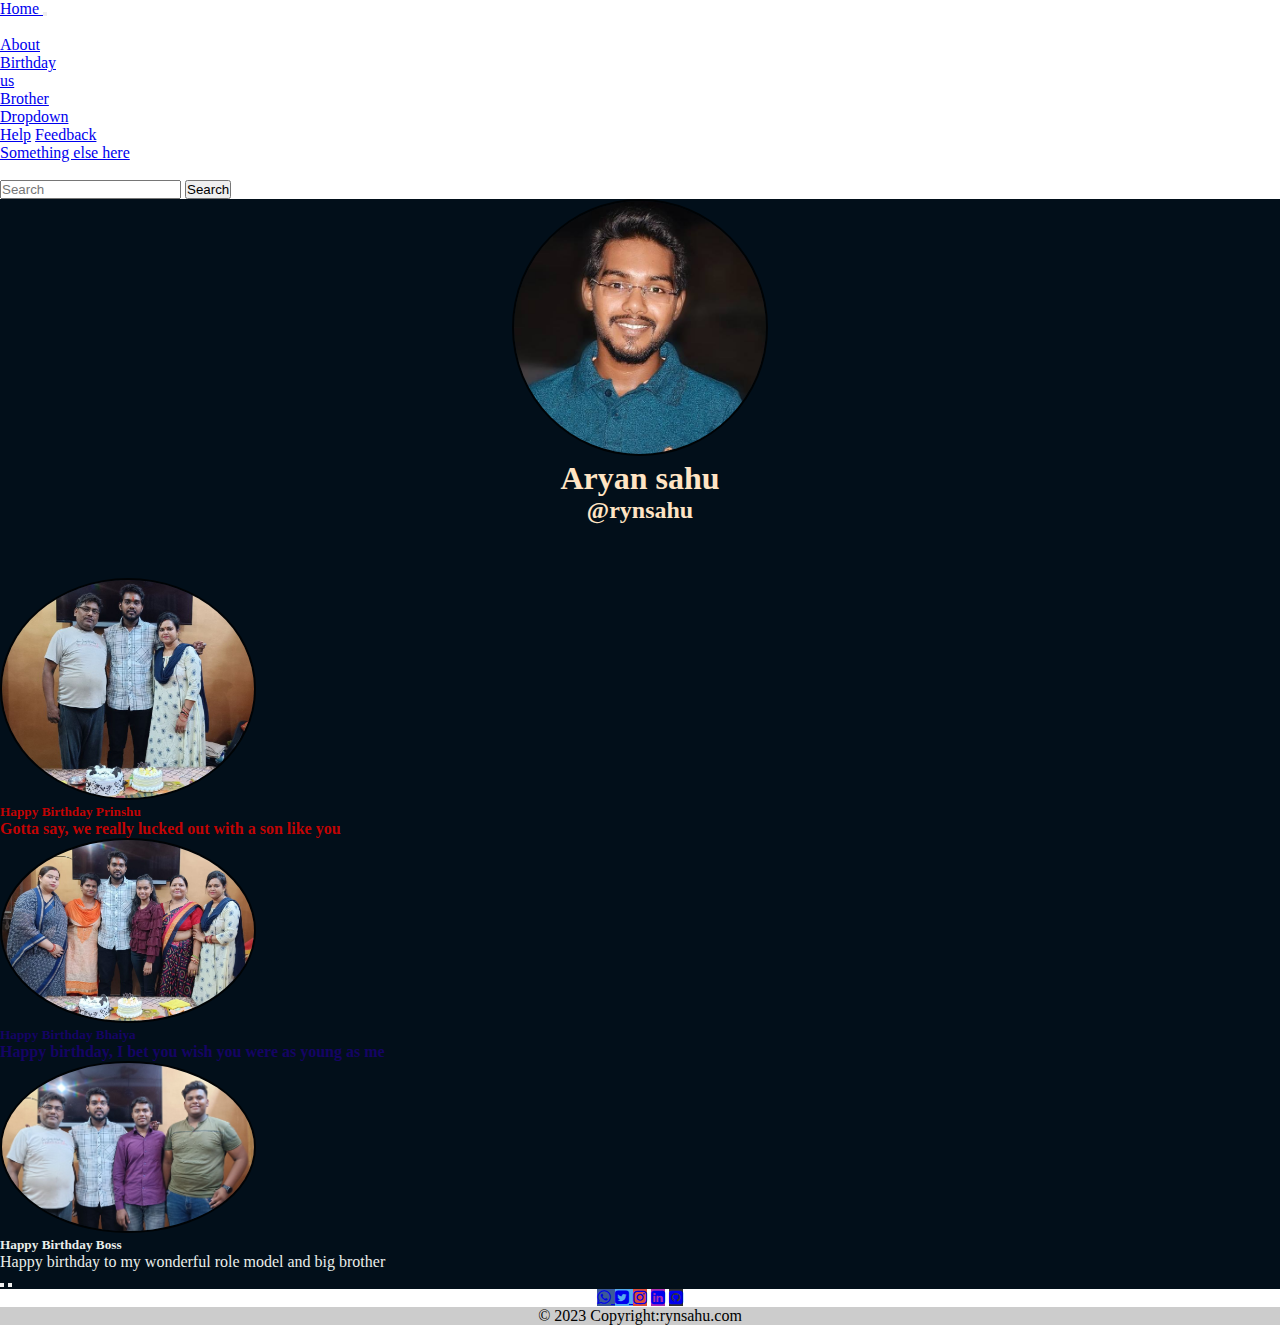
<file: bhaiyabirthday/index.html>
<!doctype html>
<html lang="en">

<head>
  <!-- Required meta tags -->
  <meta charset="utf-8">
  <meta name="viewport" content="width=device-width, initial-scale=1, shrink-to-fit=no">

  <!-- Bootstrap CSS -->
  <link rel="stylesheet" href="https://cdn.jsdelivr.net/npm/bootstrap@4.6.2/dist/css/bootstrap.min.css"
    integrity="sha384-xOolHFLEh07PJGoPkLv1IbcEPTNtaed2xpHsD9ESMhqIYd0nLMwNLD69Npy4HI+N" crossorigin="anonymous">
    <link rel="stylesheet" href="https://maxcdn.bootstrapcdn.com/font-awesome/4.7.0/css/font-awesome.min.css">
  <link rel="stylesheet" href="first.css">
  <link rel="stylesheet" href="util.css">
  <!-- <link rel="stylesheet" href="birthday.css"> -->
  <!-- <link rel="stylesheet" href="as.css"> -->


  <title>@rynsahu</title>
</head>

<body>
  <nav class="navbar navbar-expand-lg navbar-light bg-light">
    <a class="navbar-brand" href="#">Home <span class="sr-only">(current)</span></a>
    <button class="navbar-toggler" type="button" data-toggle="collapse" data-target="#navbarSupportedContent"
      aria-controls="navbarSupportedContent" aria-expanded="false" aria-label="Toggle navigation">
      <span class="navbar-toggler-icon"></span>
    </button>

    <div class="collapse navbar-collapse" id="navbarSupportedContent">
      <ul class="navbar-nav mr-auto">
        <li class="nav-item active">
         
        </li>
        <li class="nav-item">
          <a class="nav-link" href="#">About</a>
        </li>
        <li class="nav-item">
          <a class="nav-link" href="birthday.html">Birthday</a>
        </li>
        <li class="nav-item">
          <a class="nav-link" href="#">us</a>
        </li>
        <li class="nav-item" >
          <a class="nav-link" href="rotator.html">Brother</a>
        </li>
        <li class="nav-item dropdown">
          <a class="nav-link dropdown-toggle" href="#" role="button" data-toggle="dropdown" aria-expanded="false">
            Dropdown
          </a>
          <div class="dropdown-menu">
            <a class="dropdown-item" href="#">Help</a>
            <a class="dropdown-item" href="#">Feedback</a>
            <div class="dropdown-divider"></div>
            <a class="dropdown-item" href="#">Something else here</a>
          </div>
        </li>
        <li class="nav-item">
          <a class="nav-link disabled"></a>
        </li>
      </ul>
      <form class="form-inline my-2 my-lg-0">
        <input class="form-control mr-sm-2" type="search" placeholder="Search" aria-label="Search">
        <button class="btn btn-outline-success my-2 my-sm-0" type="submit">Search</button>
      </form>
    </div>
  </nav>
  <div class="one">
    <div id="left">
      <img src="p9.jpg" alt="">
    </div>
    <div id="info">
      <h1> Aryan sahu</h1>
      <h2>@rynsahu</h2>
    </div>
    <div id="carouselExampleCaptions" class="carousel slide" data-ride="carousel">
      <ol class="carousel-indicators">
        <li data-target="#carouselExampleCaptions" data-slide-to="0" class="active"></li>
        <li data-target="#carouselExampleCaptions" data-slide-to="1"></li>
        <li data-target="#carouselExampleCaptions" data-slide-to="2"></li>
      </ol>
      <div class="carousel-inner">
        <div class="carousel-item active">
          <img src="as1.jpg" class="d-block w-100" alt="...">
          <div class="carousel-caption d-none d-md-block" style="color: rgba(201, 3, 3, 0.979);border: #333333;">
            <h5>Happy Birthday Prinshu</h5>
            <h4>Gotta say, we really lucked out with a son like you</h4>
          </div>
        </div>
        <div class="carousel-item">
          <img src="as4.jpg" class="d-block w-100" alt="...">
          <div class="carousel-caption d-none d-md-block" style="color: rgb(21, 4, 100);">
            <h5>Happy Birthday Bhaiya </h5>
            <h4>Happy birthday, I bet you wish you were as young as me</h4>
          </div>
        </div>
        <div class="carousel-item">
          <img src="as2.jpg" class="d-block w-100" alt="...">
          <div class="carousel-caption d-none d-md-block" style="color: rgb(234, 238, 234); ">
            <h5>Happy Birthday Boss</h5>
            <p>Happy birthday to my wonderful role model and big brother</p>
          </div>
          
        </div>
      </div>
      <button class="carousel-control-prev" type="button" data-target="#carouselExampleCaptions" data-slide="prev">
        <span class="carousel-control-prev-icon" aria-hidden="true"></span>
        <span class="sr-only">Previous</span>
      </button>
      <button class="carousel-control-next" type="button" data-target="#carouselExampleCaptions" data-slide="next">
        <span class="carousel-control-next-icon" aria-hidden="true"></span>
        <span class="sr-only">Next</span>
      </button>
    </div>
  </div>
  
  <footer class="bg-light text-center text-white">
    <!-- Grid container -->
    <div class="container p-4 pb-0">
      <!-- Section: Social media -->
      <section class="mb-4">
        <!-- Facebook -->
        <a
          class="btn text-white btn-floating m-1"
          style="background-color: #3b5998;"
          href="#!"
          role="button"
          >
          <i class="fa fa-whatsapp" aria-hidden="true"></i>
        </a>
  
        
        <a
          class="btn text-white btn-floating m-1"
          style="background-color: #55acee;"
          href="#!"
          role="button"
          ><i class="fa fa-twitter-square" aria-hidden="true"></i>
        </a>
  
        <a
          class="btn text-white btn-floating m-1"
          style="background-color: #dd4b39;"
          href="#!"
          role="button"
          ><i class="fa fa-instagram" aria-hidden="true"></i></a>
  
        
        <a
          class="btn text-white btn-floating m-1"
          style="background-color: #ac2bac;"
          href="#!"
          role="button"
          ><i class="fa fa-linkedin-square" aria-hidden="true"></i></a>
  
        
        <a
          class="btn text-white btn-floating m-1"
          style="background-color: #333333;"
          href="#!"
          role="button"
          ><i class="fa fa-github-square" aria-hidden="true"></i></a>
      </section>
      
    </div>
    <!-- Grid container -->
  
    <!-- Copyright -->
    <div class="text-center p-3" style="background-color: rgba(0, 0, 0, 0.2); color: black;">
      © 2023 Copyright:rynsahu.com
      <a class="text-white" href="https://Google.com"></a>
    </div>
    
  </footer>


  <!-- Optional JavaScript; choose one of the two! -->

  <!-- Option 1: jQuery and Bootstrap Bundle (includes Popper) -->
  <script src="https://cdn.jsdelivr.net/npm/jquery@3.5.1/dist/jquery.slim.min.js"
    integrity="sha384-DfXdz2htPH0lsSSs5nCTpuj/zy4C+OGpamoFVy38MVBnE+IbbVYUew+OrCXaRkfj"
    crossorigin="anonymous"></script>
  <script src="https://cdn.jsdelivr.net/npm/bootstrap@4.6.2/dist/js/bootstrap.bundle.min.js"
    integrity="sha384-Fy6S3B9q64WdZWQUiU+q4/2Lc9npb8tCaSX9FK7E8HnRr0Jz8D6OP9dO5Vg3Q9ct"
    crossorigin="anonymous"></script>

  <!-- Option 2: Separate Popper and Bootstrap JS -->
  <!--
    <script src="https://cdn.jsdelivr.net/npm/jquery@3.5.1/dist/jquery.slim.min.js" integrity="sha384-DfXdz2htPH0lsSSs5nCTpuj/zy4C+OGpamoFVy38MVBnE+IbbVYUew+OrCXaRkfj" crossorigin="anonymous"></script>
    <script src="https://cdn.jsdelivr.net/npm/popper.js@1.16.1/dist/umd/popper.min.js" integrity="sha384-9/reFTGAW83EW2RDu2S0VKaIzap3H66lZH81PoYlFhbGU+6BZp6G7niu735Sk7lN" crossorigin="anonymous"></script>
    <script src="https://cdn.jsdelivr.net/npm/bootstrap@4.6.2/dist/js/bootstrap.min.js" integrity="sha384-+sLIOodYLS7CIrQpBjl+C7nPvqq+FbNUBDunl/OZv93DB7Ln/533i8e/mZXLi/P+" crossorigin="anonymous"></script>
    -->
  
</body>

</html>
</file>
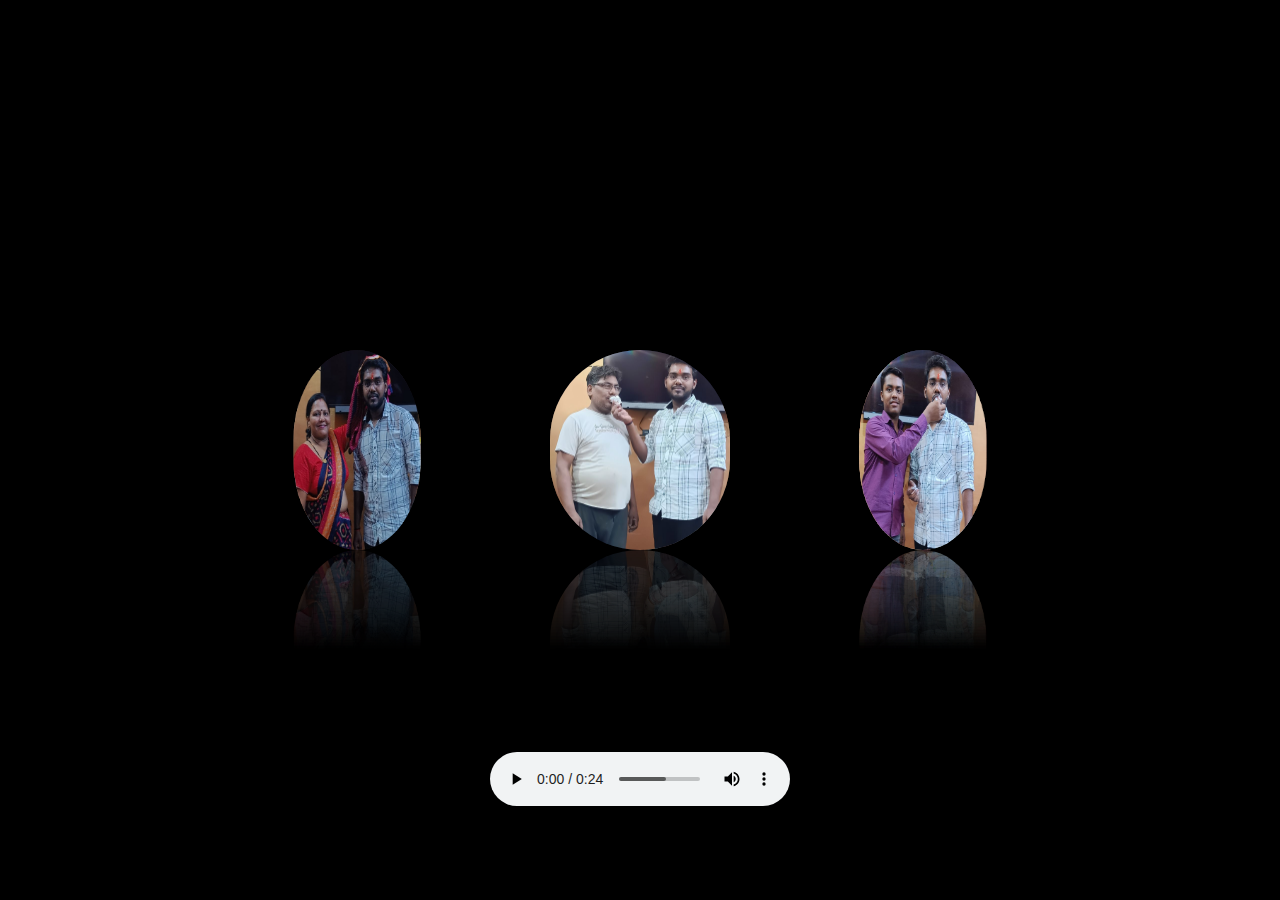
<file: bhaiyabirthday/birthday.html>
<!DOCTYPE html>
<html lang="en">
<head>
    <meta charset="UTF-8">
    <meta http-equiv="X-UA-Compatible" content="IE=edge">
    <meta name="viewport" content="width=device-width, initial-scale=1.0">
    <link rel="stylesheet" href="birthday.css">
    <title>@rynsahu</title>
</head>
<body>
    <div class="gallery">
        <span style = "--i:1"><img src="b1.jpg" alt=""></span>
        <span style = "--i:2"><img src="b2.jpg" alt=""></span>
        <span style = "--i:3"><img src="b3.jpg" alt=""></span>
        <span style = "--i:4"><img src="b4.jpg" alt=""></span>
        <span style = "--i:5"><img src="b5.jpg" alt=""></span>
        <span style = "--i:6"><img src="b6.jpg" alt=""></span>
        <span style = "--i:7"><img src="b7.jpg" alt=""></span>
        <span style = "--i:8"><img src="b8.jpg" alt=""></span>
        <span style = "--i:9"><img src="b9.jpg" alt=""></span>
        <span style = "--i:10"><img src="b10.jpg" alt=""></span>
        <!-- <span style = "--i:8"><img src="img1.jpg" alt=""></span> -->
         
           
    </div>
    
</body>
</html>
    <div class="music">
        <audio controls autoplay>
            <source src="Happy Birthday Friend Tamil.mp3" type="audio/ogg">
            <source src="Happy Birthday Friend Tamil.mp3" type="audio/mpeg">
          Your browser does not support the audio element.
          </audio>
    </div>
    
</body>
</html>
</file>
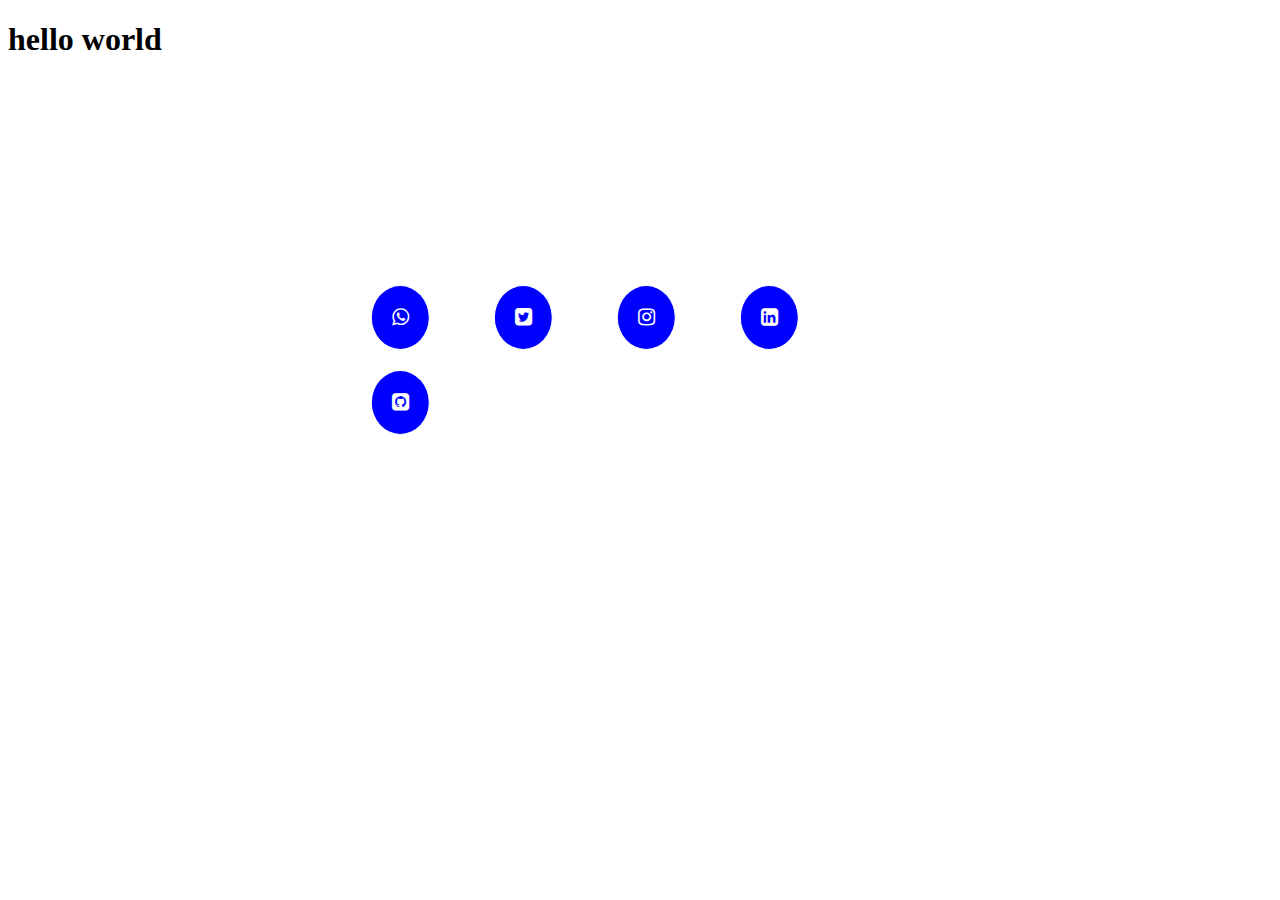
<file: bhaiyabirthday/footert.html>
<!DOCTYPE html>
<html lang="en">
<head>
    <meta charset="UTF-8">
    <meta http-equiv="X-UA-Compatible" content="IE=edge">
    <meta name="viewport" content="width=device-width, initial-scale=1.0">
    <link rel="stylesheet" href="https://maxcdn.bootstrapcdn.com/font-awesome/4.7.0/css/font-awesome.min.css">
    <link rel="stylesheet" type="text/css" href="as.css">
    <title>Document</title>
</head>
<body>
    <h1>hello world</h1>
    <div class="wrapper">
      <ul>
        <li><i class="fa fa-whatsapp" aria-hidden="true"></i></li>
        <li><i class="fa fa-twitter-square" aria-hidden="true"></i></li>
        <li><i class="fa fa-instagram" aria-hidden="true"></i></li>
        <li><i class="fa fa-linkedin-square" aria-hidden="true"></i></li>
        <li><i class="fa fa-github-square" aria-hidden="true"></i></li>
      </ul>
    </div>
</body>
</html>
</file>
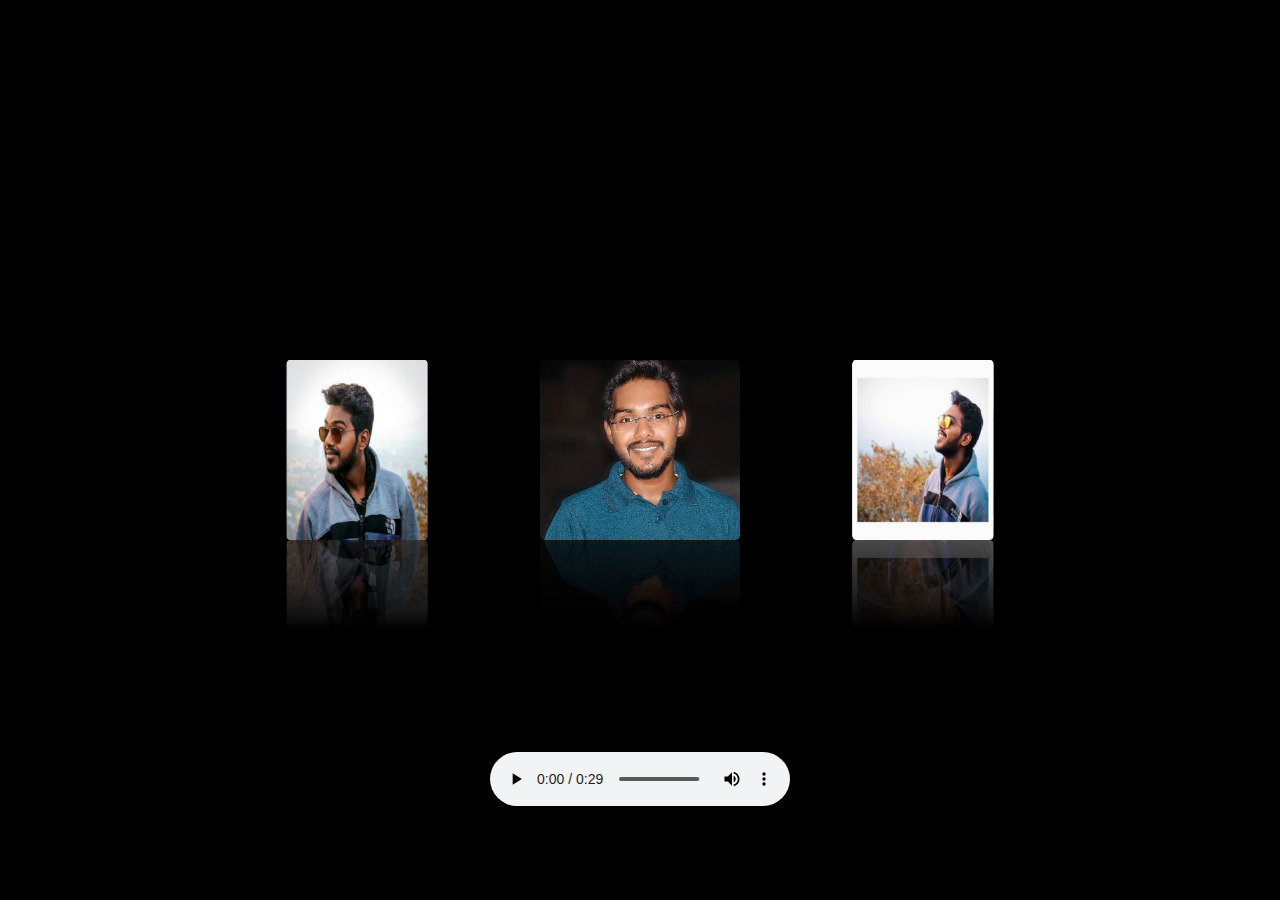
<file: bhaiyabirthday/rotator.html>
<!DOCTYPE html>
<html lang="en">
<head>
    <meta charset="UTF-8">
    <meta http-equiv="X-UA-Compatible" content="IE=edge">
    <meta name="viewport" content="width=device-width, initial-scale=1.0">
    <link rel="stylesheet" href="hello.css">
    <title>@rynsahu</title>
</head>
<body>
    <div class="gallery">
        <span style = "--i:1"><img src="p10.jpg" alt=""></span>
        <span style = "--i:2"><img src="p11.jpg" alt=""></span>
        <span style = "--i:3"><img src="p12.jpg" alt=""></span>
        <span style = "--i:4"><img src="p9.jpg" alt=""></span>
        <span style = "--i:5"><img src="p8.jpg" alt=""></span>
        <span style = "--i:6"><img src="p6.jpeg" alt=""></span>
        <span style = "--i:7"><img src="p7.jpeg" alt=""></span>
        <!-- <span style = "--i:8"><img src="img1.jpg" alt=""></span> -->
         
           
    </div>
    <div class="music">
        <audio controls autoplay>
            <source src="Mera Bhai Tu Meri Jaan Hai.mp3" type="audio/ogg">
            <source src="Mera Bhai Tu Meri Jaan Hai.mp3" type="audio/mpeg">
          Your browser does not support the audio element.
          </audio>
    </div>
    
</body>
</html>
</file>
<file: bhaiyabirthday/first.css>
*{
    margin: 0;
    padding: 0;
    box-sizing: border-box;
}
img{
    border-radius: 50%;
    height: 20%;
    width: 20%;
    align-items: center;
    border: 2px solid rgba(0, 0, 0, 0.801);
    
}
.one{
    background: rgb(2, 15, 26);
}

#left {    
    text-align: center;
    align-items: top;  
}
#info{
    text-align: center;
    color: bisque;
}  
footer{
    /* background-color: black; */
    height: 50px;
}
/* 
#foot01 ul{
    list-style: none;
    color: white;
    height: 15 %;
    width: 15%;
    display: flex;
    justify-content: center;
    text-align: center;
} */
#foot01 .social{
    justify-content: center;
    text-align: center;
}
.social img{
   
    height: auto;
    width: auto;
}
.text-center{
    text-align: center;
}
.container
{
    display: flex;
    justify-content: center;
    text-align: center;
}
</file>
<file: bhaiyabirthday/util.css>
.flex-all-center{
    display: flex;
    justify-content: center;
    align-items: center;
 }
</file>
<file: bhaiyabirthday/birthday.css>
*{
    margin: 0;
    padding: 0;
    box-sizing: border-box;
}
body{
    display: flex;
    justify-content: center;
    align-items: center;
    min-height: 100vh;
    background: #000;
}
.gallery{
    position: relative;
    width: 180px;
    height: 200px;
    transform-style: preserve-3d;
    animation: animate 60s linear infinite;
}
@keyframes animate{
    0%{
        transform: perspective(1000px) rotateY(0deg);
    }
    100%{
        transform: perspective(1000px) rotateY(360deg);
    }
}
.gallery span{
    position: absolute;
    top: 0;
    left: 0;
    width: 100%;
    height: 100%;
    transform-origin: center;
    transform-style: preserve-3d;
    transform: rotateY(calc(var(--i) * 45deg))translatez(400px);
    -webkit-box-reflect: below 0px linear-gradient(transparent,transparent,#0004) ;
    
}
.gallery span image{
    position: absolute;
    top:0;
    left: 0;
    width: 100%;
    height: 100%;
    border-radius: 100px;
    object-fit: cover;
    cursor: pointer;
}
img{
    height: 25vh;
    width: 25vh;
}
.gallery span:hover img{
    transform: translateY(-50px);
    transition: 2s;
}
.gallery span img{
    position: absolute;
    top: 0;
    left: 0;
    width: 100%;
    height: 100%;
    border-radius: 100px;
    object-fit: cover;
    transition: 2s;
}
.music {
    position: absolute;
    bottom: 10%;
    justify-content: last baseline;
    
}
.music source{
    border-radius: 10px;
    object-fit: cover;
    cursor: pointer;
    width: 20%;
    height: 10%;
}
</file>
<file: bhaiyabirthday/as.css>
/* body{
    font-family: Source Sans Pro;
    background: #282828;
    background: linear-gradient(-45deg,#EE7752,#E73C7E,#23A6D5,#23D5AB);
    background-size: 400% 400%;
    animation: Gradient 15s ease infinite;
}
@-webkit-keyframes Gradient{
    0%{
        background-position: 0% 50%;
    }
    50%{
        background-position: 100% 50%;
    }
    100%{
        background-position: 0% 50%;
    }
} */
.wrapper{
    position: absolute;
    top: 40%;
    left: 50%;
    transform: translate(-53%, -50%);
}
li{
    list-style: none;
    margin: 10px 30px;
    display: inline-block;
    font-size: 20px;
    padding: 20px 20px;
    color: #fff;
    border: 1px solid #fff;
    border-radius: 50%;
    transition: .5s;
    background-color: blue;
}
li :hover{
    color: #292929;
    border: 1px solid #292929;
    transition: .5s;
}
</file>
<file: bhaiyabirthday/hello.css>
*{
    margin: 0;
    padding: 0;
    box-sizing: border-box;
}
body{
    display: flex;
    justify-content: center;
    align-items: center;
    min-height: 100vh;
    background: #000;
}
.gallery{
    position: relative;
    width: 200px;
    height: 180px;
    transform-style: preserve-3d;
    animation: animate 60s linear infinite;
}
@keyframes animate{
    0%{
        transform: perspective(1000px) rotateY(0deg);
    }
    100%{
        transform: perspective(1000px) rotateY(360deg);
    }
}
.gallery span{
    position: absolute;
    top: 0;
    left: 0;
    width: 100%;
    height: 100%;
    transform-origin: center;
    transform-style: preserve-3d;
    transform: rotateY(calc(var(--i) * 45deg))translatez(400px);
    -webkit-box-reflect: below 0px linear-gradient(transparent,transparent,#0004) ;
    
}
.gallery span image{
    position: absolute;
    top:0;
    left: 0;
    width: 100%;
    height: 100%;
    border-radius: 10px;
    object-fit: cover;
    cursor: pointer;
}
img{
    height: 25vh;
    width: 25vh;
}
.gallery span:hover img{
    transform: translateY(-50px);
    transition: 2s;
}
.gallery span img{
    position: absolute;
    top: 0;
    left: 0;
    width: 100%;
    height: 100%;
    border-radius: 5px;
    object-fit: cover;
    transition: 2s;
}
.music {
    position: absolute;
    bottom: 10%;
    justify-content: last baseline;
    
}
.music source{
    border-radius: 10px;
    object-fit: cover;
    cursor: pointer;
    width: 20%;
    height: 10%;
}
</file>
